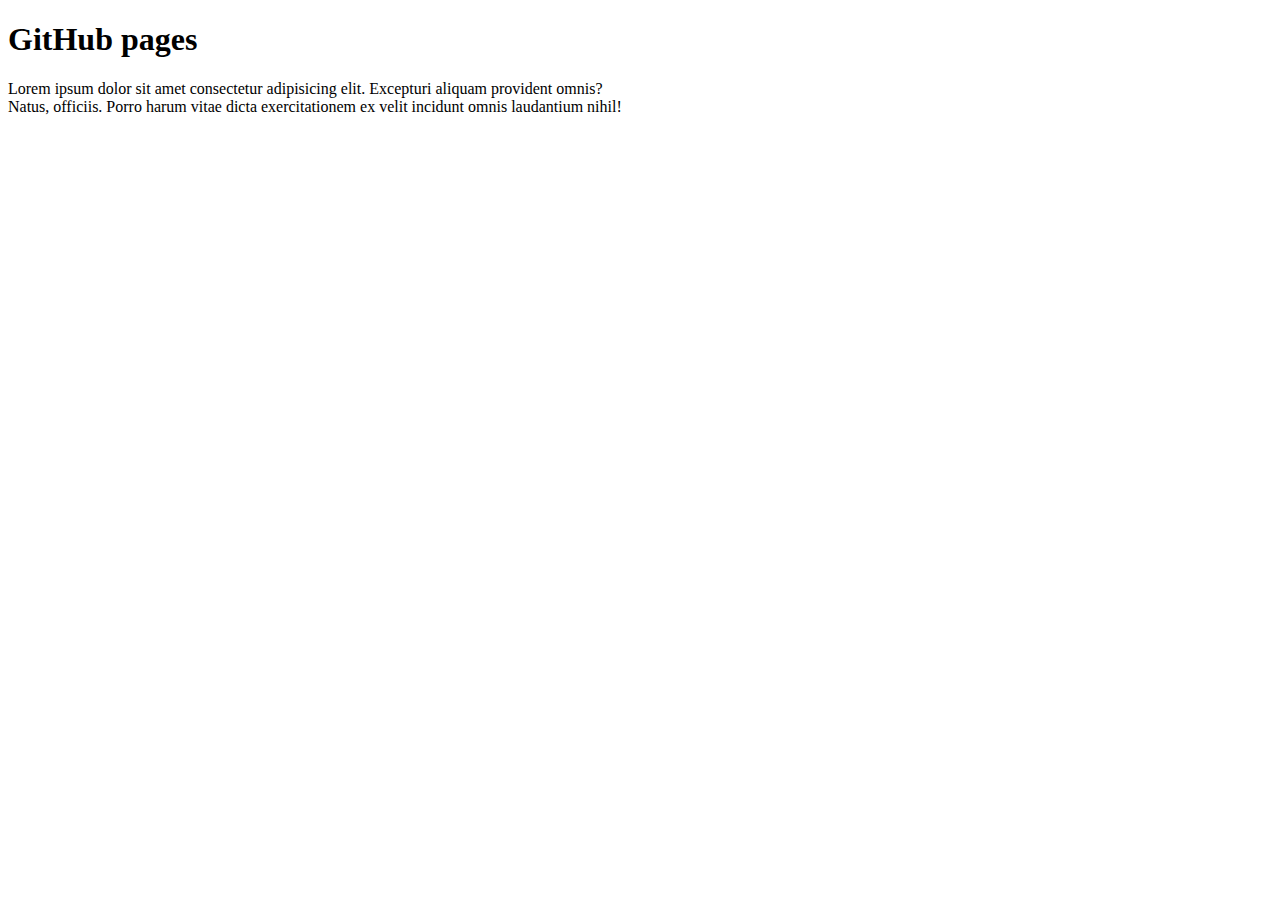
<file: index.html>
<!DOCTYPE html>
<html lang="ja">
<head>
  <meta charset="UTF-8">
  <meta name="viewport" content="width=device-width, initial-scale=1.0">
  <title>GitHub pages</title>
</head>
<body>
  <h1>GitHub pages</h1>
  <p>Lorem ipsum dolor sit amet consectetur adipisicing elit. Excepturi aliquam provident omnis? <br>
  Natus, officiis. Porro harum vitae dicta exercitationem ex velit incidunt omnis laudantium nihil!</p>
</body>
</html>
</file>
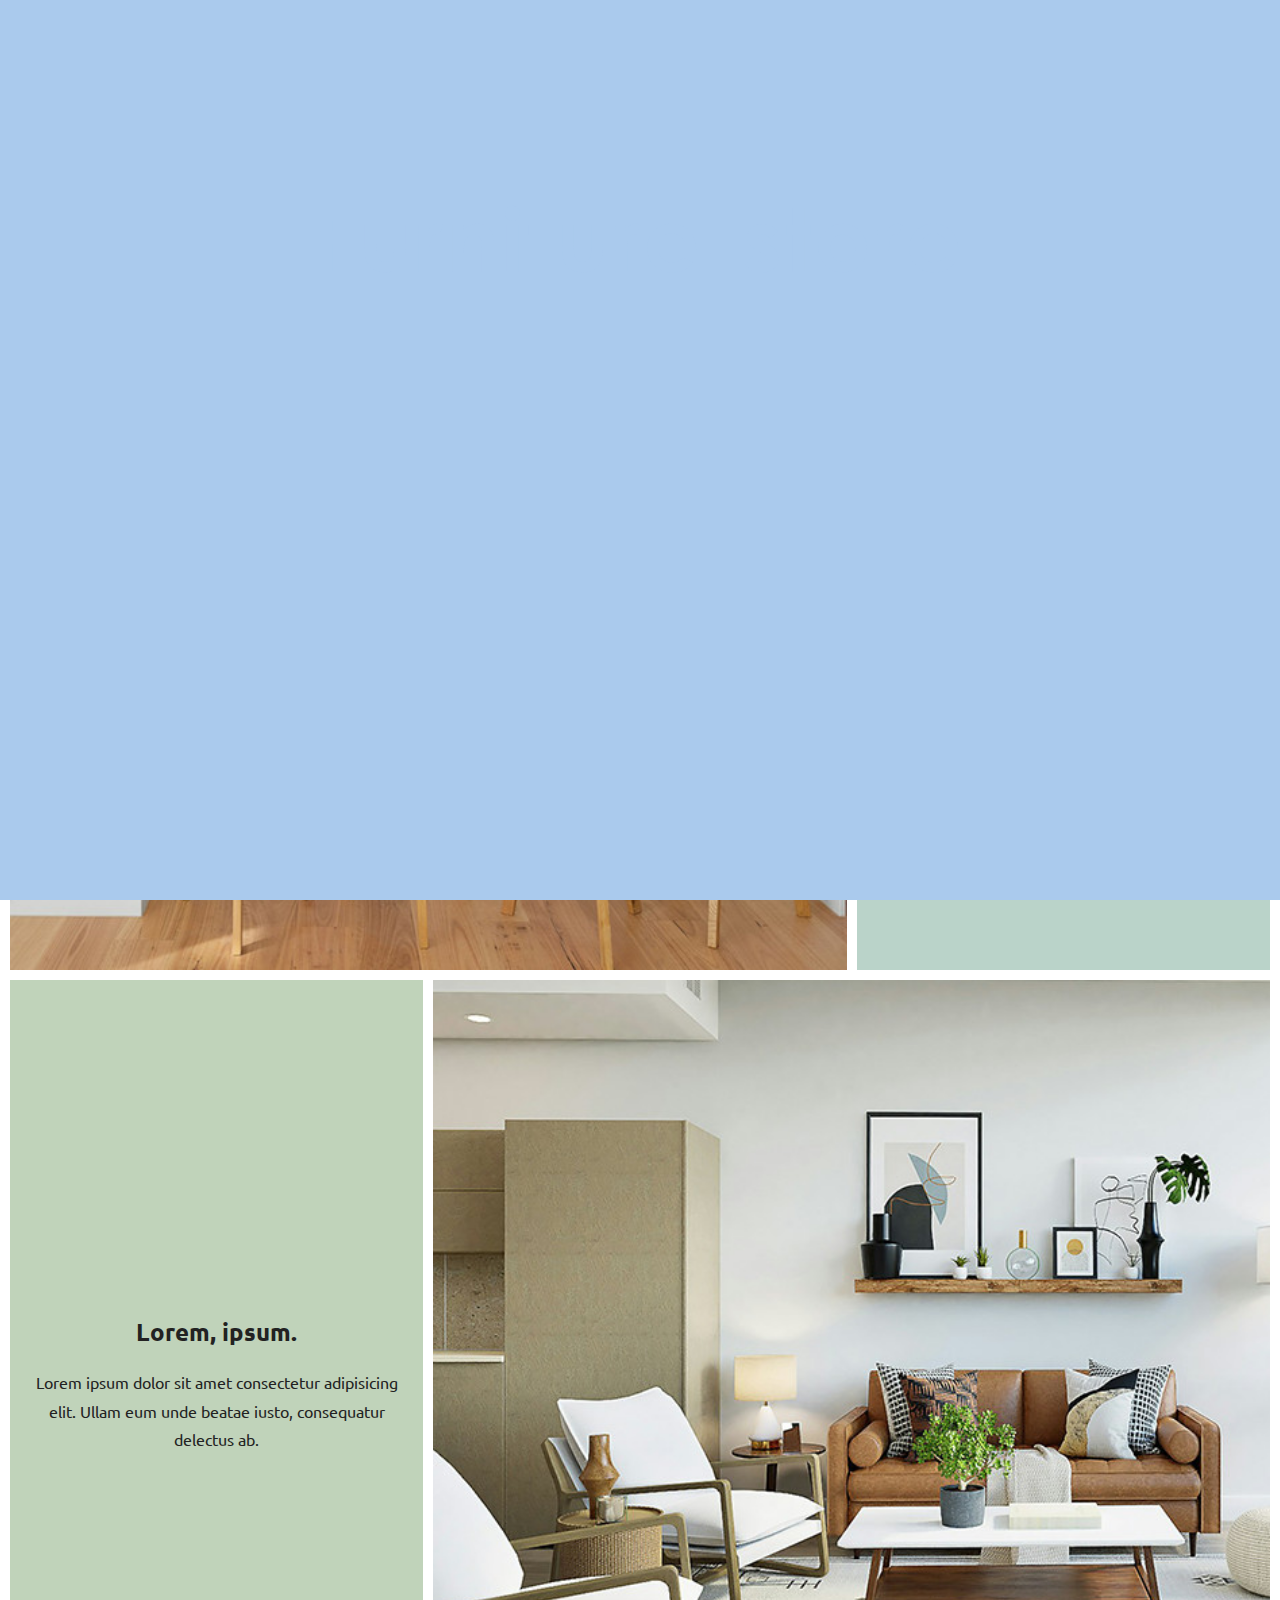
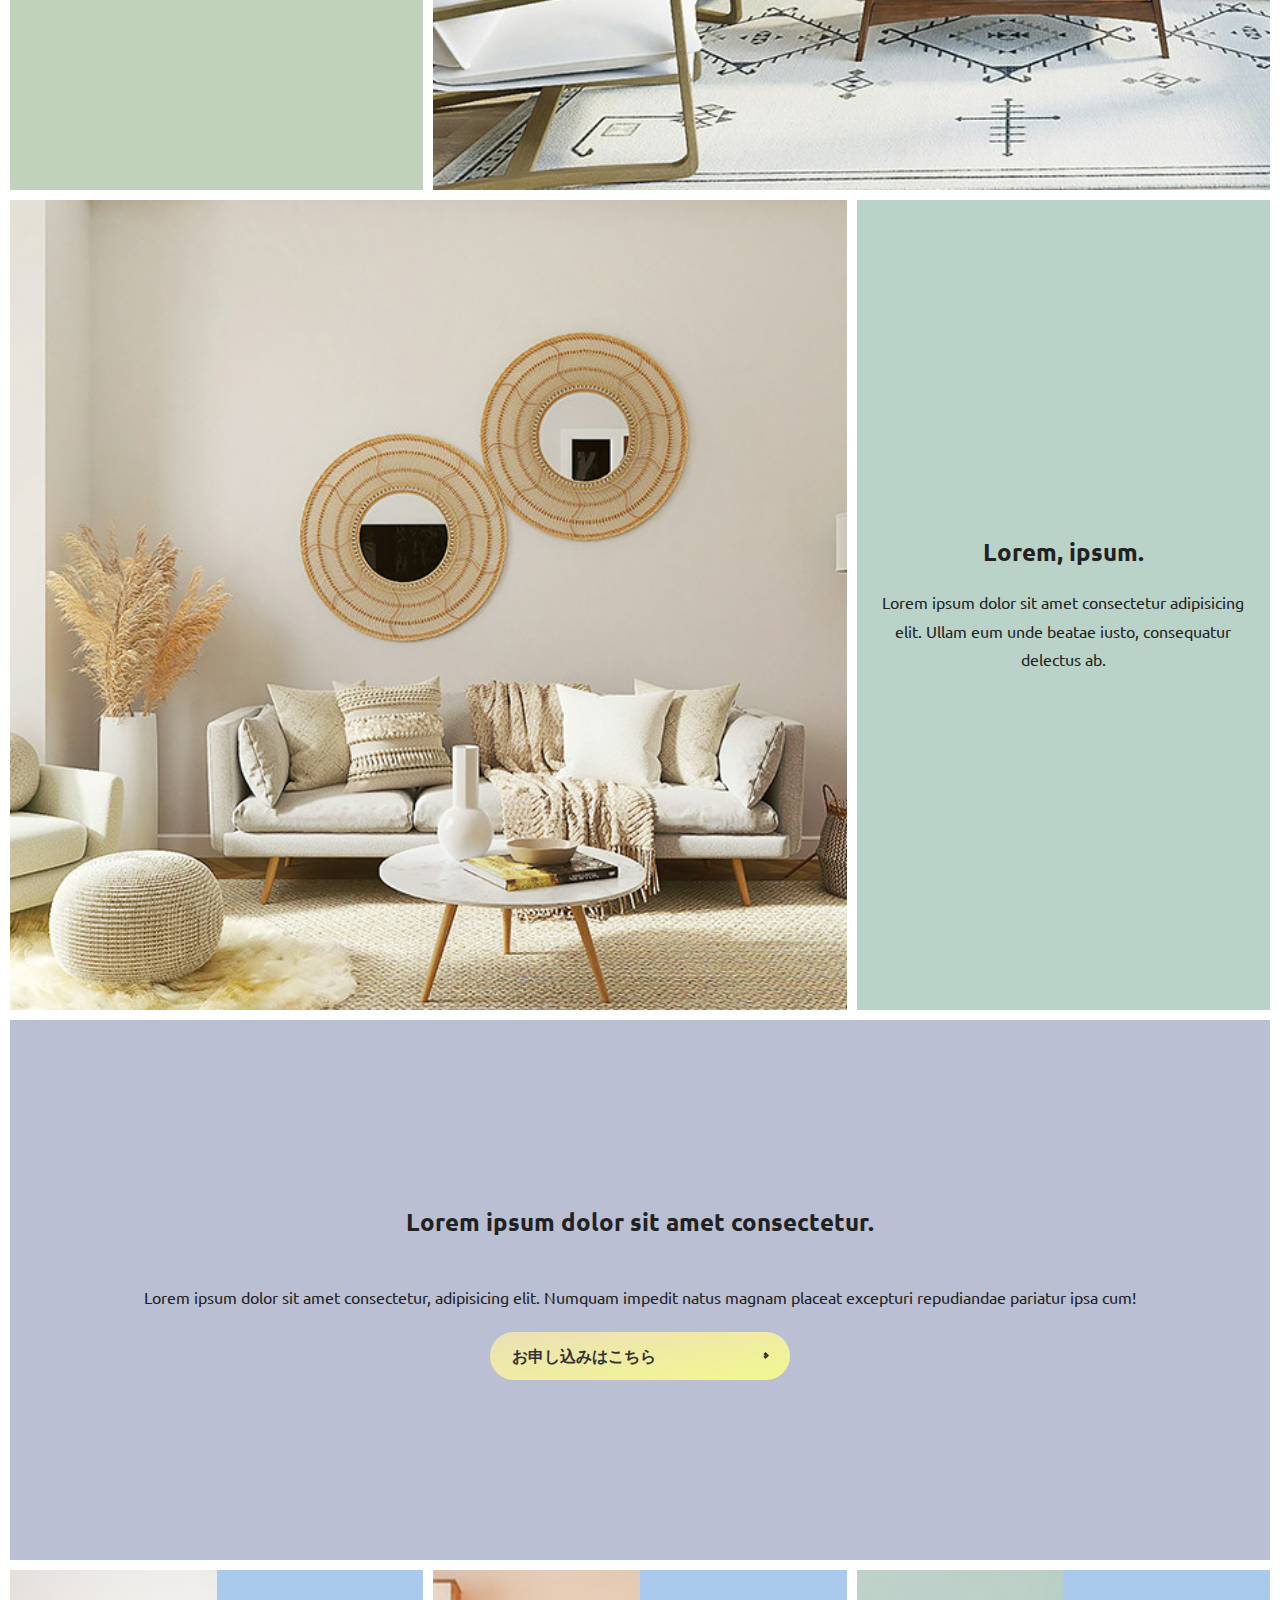
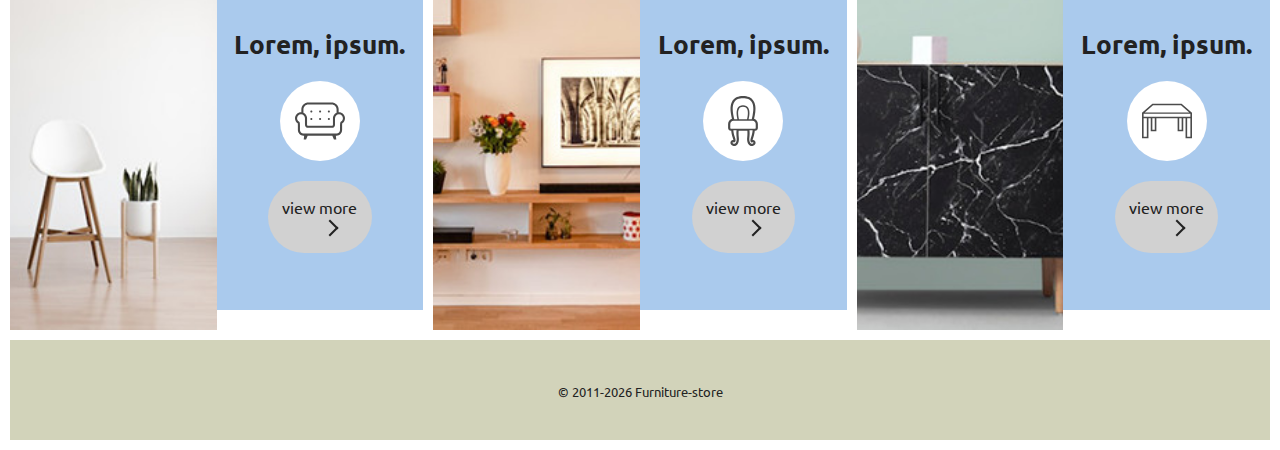
<file: furniture-store/index.html>
<!DOCTYPE html>
<html lang="ja">
<head>
  <meta charset="UTF-8">
  <meta name="viewport" content="width=device-width, initial-scale=1.0">
  <title>Furniture-store</title>
  <link rel="preconnect" href="https://fonts.googleapis.com">
  <link rel="preconnect" href="https://fonts.gstatic.com" crossorigin>
  <link href="https://fonts.googleapis.com/css2?family=Ubuntu:ital,wght@0,300;0,400;0,500;0,700;1,300;1,400;1,500;1,700&display=swap" rel="stylesheet">
  <link rel="stylesheet" href="css/style.css">
</head>
<body>
  <header>
    <h1>Furniture-store</h1>
    <button id="ham-btn">
      <span></span>
    </button>
  </header>

  <nav id="g-nav"> <!-- SP用nav -->
    <ul>
      <li><a href="#">Brands</a></li>
      <li><a href="#">Products</a></li>
      <li><a href="#">Stores</a></li>
      <li><a href="#">Catalogs</a></li>
      <li><a href="#">Styling tips</a></li>
      <li><a href="#">Partners & Press</a></li>
    </ul>
  </nav>
  <nav id="pc-nav"> <!-- PC用nav -->
    <ul>
      <li><a href="#">Brands</a></li>
      <li><a href="#">Products</a></li>
      <li><a href="#">Stores</a></li>
      <li><a href="#">Catalogs</a></li>
      <li><a href="#">Styling tips</a></li>
      <li><a href="#">Partners & Press</a></li>
    </ul>
  </nav>

  <main>
    <div class="contents">
      <div class="content-wrapper">
        <div class="content-img">
          <img src="img/main-1.jpg" alt="">
        </div>
        <div class="content-txt">
          <h2>Lorem, ipsum.</h2>
          <p>Lorem ipsum dolor sit amet consectetur adipisicing elit. Ullam eum unde beatae iusto, consequatur delectus ab.</p>
        </div>
      </div><!-- /.content-wrapper -->

      <div class="content-wrapper">
        <div class="content-img">
          <img src="img/main-2.jpg" alt="">
        </div>
        <div class="content-txt">
          <h2>Lorem, ipsum.</h2>
          <p>Lorem ipsum dolor sit amet consectetur adipisicing elit. Ullam eum unde beatae iusto, consequatur delectus ab.</p>
        </div>
      </div><!-- /.content-wrapper -->

      <div class="content-wrapper">
        <div class="content-img">
          <img src="img/main-3.jpg" alt="">
        </div>
        <div class="content-txt">
          <h2>Lorem, ipsum.</h2>
          <p>Lorem ipsum dolor sit amet consectetur adipisicing elit. Ullam eum unde beatae iusto, consequatur delectus ab.</p>
        </div>
      </div><!-- /.content-wrapper -->
    </div><!-- /.contents -->


    <div class="col-1">
      <h2>Lorem ipsum dolor sit amet consectetur.</h2>
      <p class="text">Lorem ipsum dolor sit amet consectetur, adipisicing elit. Numquam impedit natus magnam placeat excepturi repudiandae pariatur ipsa cum!</p>

      <p class="to-form">
        <a href="#">お申し込みはこちら</a>
      </p>
    </div><!-- /.col-1 -->


    <div class="col-3-wrapper">
      <div class="col-3-box">
        <div class="col-3-img">
          <img src="img/col-3-1.jpg" alt="">
        </div>
        <div class="col-3-txt">
          <h3>Lorem, ipsum.</h3>
          <p class="icon">家具のアイコン</p>
          <p class="to-more"><a href="#">view more</a></p>
        </div><!-- /.col-3-txt -->
      </div><!-- /.col-3-box -->

      <div class="col-3-box">
        <div class="col-3-img">
          <img src="img/col-3-2.jpg" alt="">
        </div>
        <div class="col-3-txt">
          <h3>Lorem, ipsum.</h3>
          <p class="icon">家具のアイコン</p>
          <p class="to-more"><a href="#">view more</a></p>
        </div><!-- /.col-3-txt -->
      </div><!-- /.col-3-box -->

      <div class="col-3-box">
        <div class="col-3-img">
          <img src="img/col-3-3.jpg" alt="">
        </div>
        <div class="col-3-txt">
          <h3>Lorem, ipsum.</h3>
          <p class="icon">家具のアイコン</p>
          <p class="to-more"><a href="#">view more</a></p>
        </div><!-- /.col-3-txt -->
      </div><!-- /.col-3-box -->

    </div><!-- /.col-3-wrapper -->
  </main>

  <footer>
    <p><small>&copy; 2011-<span id="this-year"></span> Furniture-store</small></p>
  </footer>


  <div id="curtain"> <!-- SVGアニメーション -->
    <div id="logo-box">
      <svg version="1.1" id="レイヤー_1" xmlns="http://www.w3.org/2000/svg" xmlns:xlink="http://www.w3.org/1999/xlink" x="0px"
	 y="0px" viewBox="0 0 536 64" style="enable-background:new 0 0 536 64;" xml:space="preserve">
<g id="XMLID_3_">
	<path id="XMLID_4_" d="M4.9,7.1h25.7v9.6H14.7v9.4h15.9v9.5H14.7v23.3H4.9V7.1z"/>
	<path id="XMLID_6_" d="M41.2,20.6h9.7V39c0,3.6,0.2,6.1,0.7,7.5c0.5,1.4,1.3,2.5,2.4,3.3c1.1,0.8,2.4,1.2,4,1.2
		c1.6,0,3-0.4,4.1-1.1c1.1-0.8,1.9-1.9,2.5-3.4c0.4-1.1,0.6-3.5,0.6-7.1V20.6h9.6v16.2c0,6.7-0.5,11.3-1.6,13.7
		c-1.3,3-3.2,5.3-5.7,6.9c-2.5,1.6-5.7,2.4-9.6,2.4c-4.2,0-7.6-0.9-10.2-2.8c-2.6-1.9-4.4-4.5-5.5-7.8c-0.8-2.3-1.1-6.5-1.1-12.7
		V20.6z"/>
	<path id="XMLID_8_" d="M85,20.6h8.2v4.8c0.9-1.9,2.1-3.3,3.6-4.3s3.1-1.5,4.9-1.5c1.2,0,2.5,0.3,3.9,1l-3,8.3
		c-1.1-0.6-2.1-0.8-2.8-0.8c-1.5,0-2.7,0.9-3.7,2.7s-1.5,5.4-1.5,10.8l0,1.9v15.5H85V20.6z"/>
	<path id="XMLID_10_" d="M113.2,20.6h9.6v3.9c2.2-1.8,4.1-3.1,5.9-3.8c1.8-0.7,3.6-1.1,5.4-1.1c3.8,0,7,1.3,9.7,4
		c2.2,2.3,3.3,5.6,3.3,10v25.3h-9.5V42.1c0-4.6-0.2-7.6-0.6-9.1s-1.1-2.6-2.1-3.4c-1-0.8-2.3-1.2-3.8-1.2c-1.9,0-3.6,0.6-5,1.9
		s-2.4,3.1-2.9,5.4c-0.3,1.2-0.4,3.8-0.4,7.8v15.3h-9.6V20.6z"/>
	<path id="XMLID_12_" d="M163,4.8c1.7,0,3.1,0.6,4.3,1.8c1.2,1.2,1.8,2.7,1.8,4.4c0,1.7-0.6,3.2-1.8,4.4c-1.2,1.2-2.6,1.8-4.3,1.8
		c-1.7,0-3.2-0.6-4.4-1.8s-1.8-2.7-1.8-4.5c0-1.7,0.6-3.1,1.8-4.3S161.3,4.8,163,4.8z M158.2,20.6h9.6v38.3h-9.6V20.6z"/>
	<path id="XMLID_15_" d="M180.6,6.5h9.6v14.1h5.7v8.3h-5.7v30h-9.6v-30h-4.9v-8.3h4.9V6.5z"/>
	<path id="XMLID_17_" d="M203.8,20.6h9.7V39c0,3.6,0.2,6.1,0.7,7.5c0.5,1.4,1.3,2.5,2.4,3.3c1.1,0.8,2.4,1.2,4,1.2
		c1.6,0,3-0.4,4.1-1.1c1.1-0.8,1.9-1.9,2.5-3.4c0.4-1.1,0.6-3.5,0.6-7.1V20.6h9.6v16.2c0,6.7-0.5,11.3-1.6,13.7
		c-1.3,3-3.2,5.3-5.7,6.9c-2.5,1.6-5.7,2.4-9.6,2.4c-4.2,0-7.6-0.9-10.2-2.8c-2.6-1.9-4.4-4.5-5.5-7.8c-0.8-2.3-1.1-6.5-1.1-12.7
		V20.6z"/>
	<path id="XMLID_19_" d="M247.7,20.6h8.2v4.8c0.9-1.9,2.1-3.3,3.6-4.3s3.1-1.5,4.9-1.5c1.2,0,2.5,0.3,3.9,1l-3,8.3
		c-1.1-0.6-2.1-0.8-2.8-0.8c-1.5,0-2.7,0.9-3.7,2.7s-1.5,5.4-1.5,10.8l0,1.9v15.5h-9.5V20.6z"/>
	<path id="XMLID_21_" d="M314.2,42.5h-30.8c0.4,2.7,1.6,4.9,3.6,6.5c1.9,1.6,4.4,2.4,7.4,2.4c3.6,0,6.7-1.3,9.2-3.8l8.1,3.8
		c-2,2.9-4.4,5-7.2,6.3s-6.2,2.1-10,2.1c-6,0-10.9-1.9-14.7-5.7c-3.8-3.8-5.7-8.5-5.7-14.2c0-5.8,1.9-10.7,5.6-14.5
		c3.8-3.9,8.5-5.8,14.2-5.8c6,0,10.9,1.9,14.7,5.8c3.8,3.9,5.7,8.9,5.7,15.3L314.2,42.5z M304.6,34.9c-0.6-2.1-1.9-3.9-3.8-5.2
		c-1.9-1.3-4-2-6.5-2c-2.7,0-5,0.8-7,2.3c-1.3,0.9-2.4,2.6-3.5,5H304.6z"/>
	<path id="XMLID_24_" d="M326.2,35.3H344v8.9h-17.9V35.3z"/>
	<path id="XMLID_26_" d="M381.4,25.9l-5.9,5.9c-2.4-2.4-4.6-3.6-6.6-3.6c-1.1,0-1.9,0.2-2.5,0.7s-0.9,1-0.9,1.7c0,0.5,0.2,1,0.6,1.4
		c0.4,0.4,1.3,1,2.9,1.8l3.5,1.8c3.7,1.8,6.2,3.7,7.6,5.6s2.1,4.1,2.1,6.7c0,3.4-1.2,6.2-3.7,8.5c-2.5,2.3-5.8,3.4-10,3.4
		c-5.6,0-10-2.2-13.4-6.5l5.9-6.4c1.1,1.3,2.4,2.4,4,3.2s2.9,1.2,4,1.2c1.3,0,2.3-0.3,3.1-0.9c0.8-0.6,1.2-1.3,1.2-2.1
		c0-1.5-1.4-2.9-4.2-4.3l-3.2-1.6c-6.2-3.1-9.3-7-9.3-11.7c0-3,1.2-5.6,3.5-7.8s5.3-3.2,8.9-3.2c2.5,0,4.8,0.5,7,1.6
		S379.9,23.9,381.4,25.9z"/>
	<path id="XMLID_28_" d="M393.7,6.5h9.6v14.1h5.7v8.3h-5.7v30h-9.6v-30h-4.9v-8.3h4.9V6.5z"/>
	<path id="XMLID_30_" d="M434.9,19.6c3.6,0,7,0.9,10.2,2.7c3.2,1.8,5.7,4.3,7.4,7.3s2.7,6.4,2.7,10c0,3.6-0.9,7-2.7,10.1
		c-1.8,3.1-4.2,5.6-7.3,7.4s-6.5,2.7-10.2,2.7c-5.5,0-10.2-2-14-5.9s-5.8-8.6-5.8-14.2c0-6,2.2-11,6.6-14.9
		C425.5,21.3,430,19.6,434.9,19.6z M435.1,28.6c-3,0-5.5,1-7.4,3.1c-2,2.1-3,4.7-3,8c0,3.3,1,6,2.9,8.1c2,2.1,4.4,3.1,7.4,3.1
		s5.5-1,7.5-3.1c2-2.1,3-4.8,3-8.1c0-3.3-1-5.9-2.9-8C440.7,29.7,438.2,28.6,435.1,28.6z"/>
	<path id="XMLID_33_" d="M463.7,20.6h8.2v4.8c0.9-1.9,2.1-3.3,3.6-4.3s3.1-1.5,4.9-1.5c1.2,0,2.5,0.3,3.9,1l-3,8.3
		c-1.1-0.6-2.1-0.8-2.8-0.8c-1.5,0-2.7,0.9-3.7,2.7s-1.5,5.4-1.5,10.8l0,1.9v15.5h-9.5V20.6z"/>
	<path id="XMLID_35_" d="M530.2,42.5h-30.8c0.4,2.7,1.6,4.9,3.6,6.5c1.9,1.6,4.4,2.4,7.4,2.4c3.6,0,6.7-1.3,9.2-3.8l8.1,3.8
		c-2,2.9-4.4,5-7.2,6.3s-6.2,2.1-10,2.1c-6,0-10.9-1.9-14.7-5.7c-3.8-3.8-5.7-8.5-5.7-14.2c0-5.8,1.9-10.7,5.6-14.5
		c3.8-3.9,8.5-5.8,14.2-5.8c6,0,10.9,1.9,14.7,5.8c3.8,3.9,5.7,8.9,5.7,15.3L530.2,42.5z M520.6,34.9c-0.6-2.1-1.9-3.9-3.8-5.2
		c-1.9-1.3-4-2-6.5-2c-2.7,0-5,0.8-7,2.3c-1.3,0.9-2.4,2.6-3.5,5H520.6z"/>
</g>
</svg>
    </div>
  </div><!-- /#curtain -->


  <!-- jQuery -->
  <script src='https://cdnjs.cloudflare.com/ajax/libs/jquery/3.7.1/jquery.min.js'></script>
  <script src="js/jquery.cookie.js"></script>
  <script>
    $(function(){
      //ハンバーガーボタン
      $('#ham-btn').on('click',function(){
        $(this).toggleClass('is-active');
        $('#g-nav').toggleClass('move');
      });

      //resizeの設定
      //let beforeWidth = $(window).width;
      $(window).on('resize load', function(){
        let afterWidth = $(window).width;
        //if(beforeWidth != afterWidth){
          //900px以上になったら
          if(window.matchMedia('(min-width:900px)').matches){
            $('#g-nav').removeClass('move');
            $('#ham-btn').removeClass('is-active');
          }
          //beforeWidth = afterWidth;
        //}
      });


      //西暦の取得
      let fullYear = new Date().getFullYear();
      $('#this-year').text(fullYear);

      //ローディングアニメーション
      if ($.cookie('access')){ //訪問済みの場合
        $('#curtain').hide();
      } else { //初訪問の場合
        $('#curtain').delay(3300).fadeOut(1000);
      }
      $.cookie('access',$('body').addClass('access'),{
        expires: 1
        //指定しない場合は現在のセッションのみ保持される(ブラウザを閉じると消える)
      });
    });
  </script>
</body>
</html>
</file>
<file: furniture-store/css/style.css>
@charset "utf-8";

/* 変数を登録 */
:root{
--header_color:#babfd3;
--nav_color:#aacaed;
--content-txt_1:#bad3c9;
--content-txt_2:#c0d3ba;
--footer_color:#d2d3ba;
}

/* リセット */
html{box-sizing:border-box;-webkit-text-size-adjust:100%}*,:after,:before{background-repeat:no-repeat;box-sizing:inherit}:after,:before{text-decoration:inherit;vertical-align:inherit}*{padding:0;margin:0;box-sizing:border-box;}audio:not([controls]){display:none;height:0}hr{overflow:visible}article,aside,details,figcaption,figure,footer,header,main,menu,nav,section,summary{display:block}summary{display:list-item}small{font-size:80%}[hidden],template{display:none}abbr[title]{border-bottom:1px dotted;text-decoration:none}a{background-color:transparent;-webkit-text-decoration-skip:objects}a:active,a:hover{outline-width:0}code,kbd,pre,samp{font-family:monospace,monospace}b,strong{font-weight:bolder}dfn{font-style:italic}mark{background-color:#ff0;color:#000}sub,sup{font-size:75%;line-height:0;position:relative;vertical-align:baseline}sub{bottom:-.25em}sup{top:-.5em}input{border-radius:0}[role=button],[type=button],[type=reset],[type=submit],button{cursor:pointer}[disabled]{cursor:default}[type=number]{width:auto}[type=search][type=search]::-webkit-search-cancel-button,[type=search]::-webkit-search-decoration{-webkit-appearance:none}textarea{overflow:auto;resize:vertical}button,input,optgroup,select,textarea{font:inherit}optgroup{font-weight:700}button{overflow:visible}[type=button]::-moz-focus-inner,[type=reset]::-moz-focus-inner,[type=submit]::-moz-focus-inner,button::-moz-focus-inner{border-style:0;padding:0}[type=button]::-moz-focus-inner,[type=reset]::-moz-focus-inner,[type=submit]::-moz-focus-inner,button:-moz-focusring{outline:1px dotted}[type=reset],[type=submit],button,html [type=button]button,select{text-transform:none}button,input,select,textarea{background-color:transparent;border-style:none;color:inherit}select::-ms-expand{display:none}select::-ms-value{color:currentColor}legend{border:0;color:inherit;display:table;max-width:100%;white-space:normal}::-webkit-file-upload-button{-webkit-appearance:button;font:inherit}[type=search]img{border-style:none;vertical-align: bottom}progress{vertical-align:baseline}svg:not(:root){overflow:hidden}audio,canvas,progress,video{display:inline-block}@media screen{[hidden~=screen]{display:inherit}[hidden~=screen]:not(:active):not(:focus):not(:target){position:absolute!important;clip:rect(0 0 0 0)!important}}[aria-busy=true]{cursor:progress}[aria-controls]{cursor:pointer}[aria-disabled]{cursor:default}::-moz-selection{background-color:#b3d4fc;color:#000;text-shadow:none}::selection{background-color:#b3d4fc;color:#000;text-shadow:none}ul,ol{list-style:none;}a{text-decoration:none;}img{max-width: 100%;vertical-align: bottom;}

/* 設定 */
body{
  font-family: "Ubuntu", sans-serif;
  color: #222;
  overflow-x: hidden;
}

header{
  width: 100%;
  height: 60px;
  background-color: var(--header_color);
  padding: 0 10px;
  display: flex;
  justify-content: space-between;
  align-items: center;
  position: sticky;
  top: 0;
  left: 0;
  z-index: calc(infinity); /* 絶対1番上 */

  @media (min-width:900px){
    height: 100px;
    position: static;
  }
}
h1{
  width: 50%;
  height: 37px;
  background: url(../img/logo2.svg) no-repeat left center/contain;
  text-indent: -150%; /* 隣に動かす */
  white-space: nowrap; /* 余白なし */
  overflow: hidden;

  @media (min-width:900px){
    width: 100%;
    height: 55px;
    background: url(../img/logo2.svg) no-repeat center center/contain;
    /* centerにして真ん中に移動させる */
  }
}
#ham-btn{
  width: 44px;
  height: 44px;
  /* border: 2px solid #222; */
  position: relative;
  >span{
    display: block;
    width: 20px;
    height: 2px;
    background-color: #222;
    position: absolute;
    inset: 0;
    margin: auto;
    top: -12px;
    transition: 0.2s;
    &::after{
      display: block;
      content: "";
      width: 20px;
      height: 2px;
      background-color: #222;
      position: absolute;
      top: 12px;
      transition: 0.2s;
    }
  }
  &.is-active>span{
    top: 0;
    rotate: 45deg;
    &::after{
      top: 0;
      rotate: 90deg;
    }
  }

  @media (min-width:900px){
    display: none; /* 900px以上はハンバーガーメニュー非表示 */
  }
}


/* ナビゲーション部分 */
#pc-nav{
  display: none;

  @media (min-width:900px){
    display: block;
    height: 50px;
    width: 100%; /* positionを使うのに幅指定 要 */
    background-color: var(--nav_color);
    position: sticky; /* 指定した位置に来たら固定 */
    top: 0;
    >ul{
      height: 50px;
      display: flex;
      justify-content: center;
      align-items: center; /* 真ん中に持ってくる ※高さの指定をすること */
      gap: 0 25px;
        a{
          display: block;
          padding: 10px 15px;
          color: #222;
          position: relative;
          overflow: hidden; /* 左側から下線を出す用 */
          &::after{ /* 文字の下線 */
            display: block;
            content: "";
            width: 100%;
            height: 7px;
            background-color: #f0e4d0;
            position: absolute;
            inset: 0;
            margin: auto;
            bottom: -27px;
            /* scale: 0; */ /* 通常時は線をなくす ※hoverしたら出す */
            translate: -110% 0; /* 通常時は左に隠す ※hoverしたら出す */
            transition: 0.4s;
          }
          &:hover::after{
            /* scale: 1; */ /* hoverしたら文字中央から下線 */
            translate: 0 0; /* hoverしたら左側から下線 */
          }
        }
    }
  }
}

/* ↓スマホ用 */
#g-nav{
  width: 100%;
  height: calc(100vh - 60px);
  padding: 20px;
  background-color: var(--nav_color);
  position: fixed;
  top: 60px;
  left: 0;
  z-index: calc(infinity); /* 絶対1番上 */
  translate: 100% 0; /* 100%横にズラしてnavを隠す */
    li{
      margin-bottom: 10px;
      padding: 5px;
      >a{
        border-bottom: 2px solid #222;
        display: block;
        padding: 10px 0 10px 15px;
        font-size: 20px;
        color: #222;
      }
    }
    &.move{ /* ハンバーガーメニューを閉じる時の動き */
      translate: 0 0; /* 100%分ずらして隠していたものを元に戻す */
      transition: 0.2s;
    }

    @media (min-width:900px){
      display: none; /* 900px以上になったら要素を非表示 */
    }
}


/* main部分 */
main{
  padding: 10px 10px 0;
}

.content-wrapper{
  margin-bottom: 10px;
  &:nth-of-type(2)>.content-txt{
    background-color: var(--content-txt_2);
  }

  @media (min-width:680px){
    display: flex;
    justify-content: space-between;
    &:nth-of-type(even){
      flex-direction: row-reverse;
    }
  }
}

.content-img{
  height: 45vh;
  margin-bottom: 10px;
  >img{
    object-fit: cover;
    width: 100%;
    height: 100%;
  }

  @media (min-width:680px){
    width: calc((100% - 20px) / 3 * 2 + 10px);
    height: 90vh;
    margin-bottom: 0;
  }
}

.content-txt{
  background-color: var(--content-txt_1);
  height: calc(100vh - 90px - 45vh);
  display: flex;
  flex-direction: column;
  justify-content: center;
  text-align: center;
  >h2{
    margin-bottom: 20px;
  }
  >p{
    padding: 0 20px;
    line-height: 1.8;
  }

  @media (min-width:680px){
    width: calc((100% - 20px) / 3);
    height: auto;
  }
}

/* col-1部分 */
.col-1{
  margin-bottom: 10px;
  background-color: var(--header_color);
  padding: 20vh 20px;
  text-align: center;
  line-height: 1.8;
  >h2{
    margin-bottom: 40px;
  }
}


/* col-3部分 */
@media (min-width:900px){
  .col-3-wrapper{
    display: flex;
    gap: 0 10px;
    >.col-3-box{
      width: calc((100% - 20px) / 3);

    }
  }
}

.col-3-box{
  margin-bottom: 10px;
  &:nth-of-type(2) .icon{
    background:#FFF url(../img/icon-2.svg) no-repeat center center/50px;
  }
  &:nth-of-type(3) .icon{
    background:#FFF url(../img/icon-3.svg) no-repeat center center/50px;
  }

  @media (min-width:680px){
    display: flex;
  }
}
.col-3-img{
  height: 35vh;
  >img{
    object-fit: cover;
    width: 100%;
    height: 100%;
  }

  @media (min-width:680px){
    width: 50%;
    height: 80vh;
  }
  @media (min-width:900px){
    width: 100%;
    height: 40vh;
  }
}
.col-3-txt{
  height: 320px;
  background-color: var(--nav_color);
  display: flex;
  flex-direction: column;
  justify-content: center;
  text-align: center;
  >h3{
    margin-bottom: 20px;
    font-size: 26px;
  }
  >.icon{
    width: 80px;
    height: 80px;
    border-radius: 50%;
    margin: 0 auto 20px;
    background:#FFF url(../img/icon-1.svg) no-repeat center center/50px;
    text-indent: 100%;
    white-space: nowrap;
    overflow: hidden;
  }

  @media (min-width:680px){
    width: 50%;
    height: auto; /* 高い方のサイズに自動で合わさる */
  }
  @media (min-width:900px){
    width: 100%;
    height: 340px;
  }
}




/* ボタンのスタイル */
.to-more{
  width: 50%;
  margin: 0 auto;
  background-color: #d1d1d1;
  border-radius: 100px;
  >a{
    display: block;
    padding: 16px 0;
    color: #222;
    &::after{
      display: inline-block;
      content: "";
      width: 12px;
      height: 12px;
      border-top: 2px solid #222;
      border-right: 2px solid #222;
      rotate: 45deg;
      margin-left: 20px;
    }
  }
}

/* お申込みボタン */
.to-form{
  margin-top: 20px;
}
.to-form>a {
  display: flex;
  justify-content: space-between;
  align-items: center;
  margin: 0 auto;
  padding: 0.6em 1.4em;
  width: 300px;
  color: #333;
  font-size: 16px;
  font-weight: 700;
  background-image: linear-gradient(170deg, #ebe0b8, #f3f88e);
  border-radius: 50vh;
  transition: 0.3s;
}

.to-form>a::after {
  content: '';
  width: 5px;
  height: 5px;
  border-top: 3px solid #333333;
  border-right: 3px solid #333333;
  transform: rotate(45deg);
}
.to-form>a:hover {
  text-decoration: none;
  background-image: linear-gradient(-170deg, #e6c465, #dfb586);
}

footer{
  background-color: var(--footer_color);
  padding: 40px 0;
  margin: 0 10px 10px;
  >p{
    text-align: center;
    font-size: 16px;
  }
}

/* ローディングアニメーション部分 */
#curtain{
  width: 100%;
  height: 100vh;
  background-color: var(--nav_color);
  position: fixed;
  top: 0;
  left: 0;
  z-index: calc(infinity);
}
#logo-box{
  max-width: 650px;
  margin: 200px auto 0;
    path{
      fill: var(--nav_color); /* 塗り色(背景と同色にして文字を隠す) */
      stroke: #222; /* 線の色 */
      stroke-dasharray: 200px; /* 線見える */
      stroke-dashoffset: 200px; /* 線隠れる */
      animation: svg 1.7s 0.6s linear forwards; /* forwards:100%の状態で止まっておく */
    }
}
@keyframes svg {
  0%{stroke-dashoffset: 200px;}
  80%{stroke-dashoffset: 0; fill: var(--nav_color);}
  100%{fill: #222;}
}
</file>
